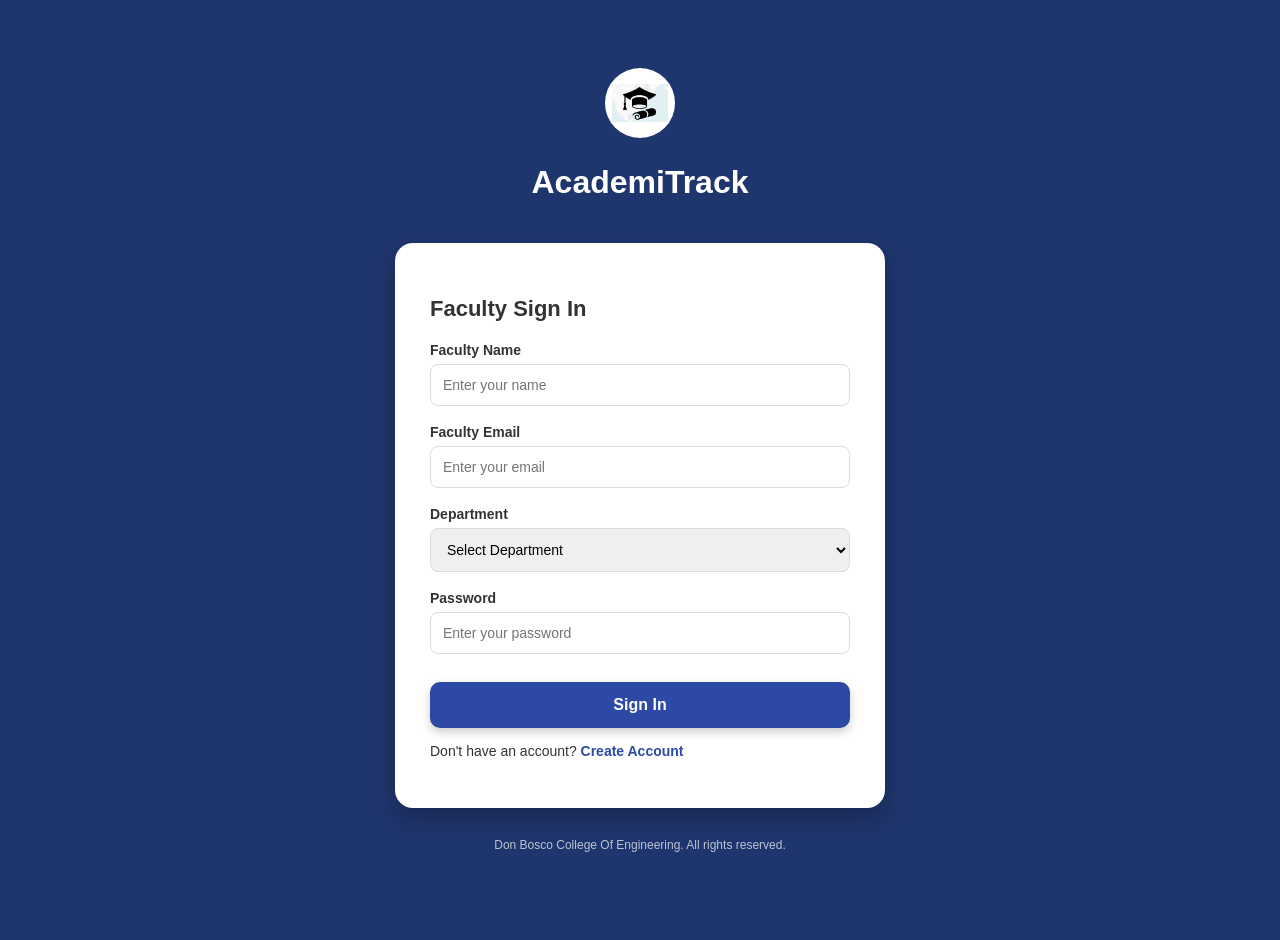
<file: AcademiTrack/src/main/webapp/index.html>
<!DOCTYPE html>

<html>
<head>
    <title>Academic Performance Tracker - Login</title>
    <!-- Links the external CSS file to style the layout, fonts, and colors -->
    <link rel="stylesheet" href="style.css">
</head>
<body>
    <div class="main-container">
        <!-- Header section containing the logo -->
        <div class="header">
            <div class="logo-circle">
                <img src="Logo.png" alt="AcademiTrack Logo" class="Logo-img">
            </div>        
        </div>
        
        <!-- Centered title of the application -->
        <div style="align-content:center ">
            <h1>AcademiTrack</h1>
        </div>
        
        <div class="card">
            <h2>Faculty Sign In</h2>
            
            <!-- Error Message: Hidden by default (display: none) -->
            <!-- It only shows up if the JavaScript at the bottom triggers it -->
            <p id="error-msg" style="color: #ff4d4d; font-weight: bold; margin-bottom: 15px; display: none;">
                Invalid Faculty Name or Password
            </p>
            
            <!-- The Form: Sends data to './LoginServlet' using the POST method -->
           <form action="./LoginServlet" method="POST">
                <div class="form-group">
                    <label>Faculty Name</label>
                    <!-- 'name' attribute is crucial; this is the key the server uses to find the data -->
                    <input type="text" name="Username" placeholder="Enter your name" required>
                </div>
               <div class="form-group">
                    <label>Faculty Email</label>
                    <!-- 'name' attribute is crucial; this is the key the server uses to find the data -->
                    <input type="email" name="College_Email_ID" placeholder="Enter your email" required>
                </div>
               <div class="form-group">
                    <label>Department</label>
                    <select name="Department">
                        <option>Select Department</option>
                        <option value="Computer">Computer Engineering</option>
                        <option value="IT">Electronics and Computer Engineering</option>
                        <option value="Mechanical">Mechanical Engineering</option>
                        <option value="Civil">Civil Engineering</option>
                    </select>
                </div>
                <div class="form-group">
                    <label>Password</label>
                    <input type="password" name="Password" placeholder="Enter your password" required>
                </div>
                <button type="submit" class="btn">Sign In</button>
            </form>
            <!-- Link to the registration page for new users -->
            <p class="switch" style="align-content: center">Don't have an account? <a href="signup.html">Create Account</a></p>
        </div>
        <p class="copyright">Don Bosco College Of Engineering. All rights reserved.</p>
    </div>

    <script>
        // 1. Grab the parameters from the URL (e.g., login.html?error=true)
        const urlParams = new URLSearchParams(window.location.search);
        
        // 2. If the URL contains the word 'error', show the hidden error message paragraph
        if (urlParams.has('error')) {
            document.getElementById('error-msg').style.display = 'block';
        }
    </script>
</body>
</html>
</file>
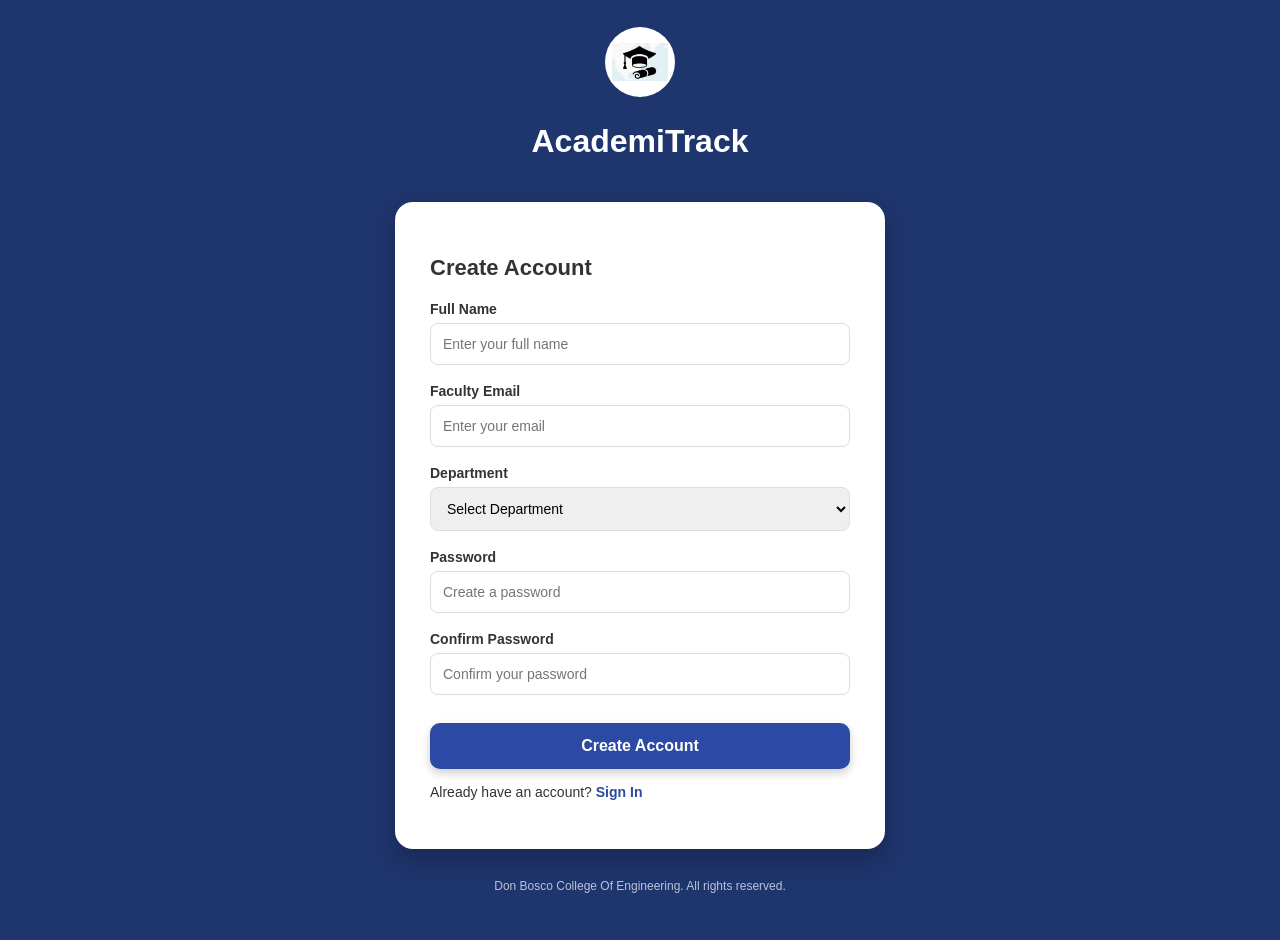
<file: AcademiTrack/src/main/webapp/signup.html>
<!DOCTYPE html>
<!--
Click nbfs://nbhost/SystemFileSystem/Templates/Licenses/license-default.txt to change this license
Click nbfs://nbhost/SystemFileSystem/Templates/JSP_Servlet/Html.html to edit this template
-->
<html>
<head>
    <title>Create Account</title>
    <link rel="stylesheet" href="style.css">
</head>
<body>
    <div class="main-container">

        <div class="logo-circle">
            <!-- Displays the logo image. -->
            <img src="Logo.png" alt="AcademiTrack Logo" class="Logo-img">
        </div>
        
        <div style="align-content:center ">
            <h1>AcademiTrack</h1>
        </div>
        
        <div class="card">
            <h2>Create Account</h2>
            <!--  tells the browser to send the collected data to a Java Servlet named SignupServlet-->
            <form action="SignupServlet" method="POST">
                
                <div class="form-group">
                    <label>Full Name</label>
                    <input type="text" name="Username" placeholder="Enter your full name" required>
                </div>
                <div class="form-group">
                    <label>Faculty Email</label>
                    <!-- 'name' attribute is crucial; this is the key the server uses to find the data -->
                    <input type="email" name="College_Email_ID" placeholder="Enter your email" required>
                </div>
                <div class="form-group">
                    <label>Department</label>
                    <select name="Department">
                        <option>Select Department</option>
                        <option value="Computer">Computer Engineering</option>
                        <option value="IT">Electronics and Computer Engineering</option>
                        <option value="Mechanical">Mechanical Engineering</option>
                        <option value="Civil">Civil Engineering</option>
                    </select>
                </div>

                <div class="form-group">
                    <label>Password</label>
                    <input type="password" name="Password" placeholder="Create a password" required>
                </div>

                <div class="form-group">
                    <label>Confirm Password</label>
                    <input type="password" placeholder="Confirm your password" required>
                </div>

                <button type="submit" class="btn">Create Account</button>
            </form>
            
            <!-- Link to go back to the login page if they already have an account -->
            <p class="switch">Already have an account? <a href="index.html">Sign In</a></p>
        </div>

        <p class="copyright">Don Bosco College Of Engineering. All rights reserved.</p>

    </div>
</body>
</html>
</file>
<file: AcademiTrack/src/main/webapp/style.css>
/*
Click nbfs://nbhost/SystemFileSystem/Templates/Licenses/license-default.txt to change this license
Click nbfs://nbhost/SystemFileSystem/Templates/JSP_Servlet/CascadeStyleSheet.css to edit this template
*/
/* 
    Created on : 18 Mar 2026, 9:57:04 pm
    Author     : Admin
*/
body {
    background-color: #1f356d;
    font-family: 'Segoe UI', Tahoma, sans-serif;
    display: flex;
    justify-content: center;
    align-items: center;
    min-height: 100vh;
    margin: 0;
    padding: 20px 0; 
    color: white;
}

.main-container {
    display: flex;
    flex-direction: column;
    align-items: center;
    width: 100%;
}

.header h1 {
    font-size: 32px;
    margin: 10px 0 20px; 
    font-weight: 700;
}

.logo-circle {
    background: white;
    width: 70px;
    height: 70px;
    border-radius: 50%;
    display: flex;
    justify-content: center;
    align-items: center;
    margin: 0 auto 5px;
    overflow: hidden;
}

.Logo-img {
    width: 80%;
    height: auto;
    display: block;
}

.header h1 {
    font-size: 30px;
    margin: 0;
    font-weight: 700;
}

.header p {
    margin: 0;
    opacity: 0.8;
    font-size: 16px;
}

.card {
    background: white;
    color: #333;
    padding: 35px;
    border-radius: 18px;
    width: 90%; /* Responsive width */
    max-width: 420px; /* Maximum size for desktop */
    box-shadow: 0 10px 25px rgba(0, 0, 0, 0.25);
    margin: 20px auto; /* Margin helps separate from header/footer */
}

.card h2 {
    margin-bottom: 20px;
    font-size: 22px;
}

/* FORM */
.form-group {
    text-align: left;
    margin-bottom: 18px;
}

label {
    display: block;
    margin-bottom: 6px;
    font-weight: 600;
    font-size: 14px;
}

input,
select {
    width: 100%;
    padding: 12px;
    border: 1px solid #ddd;
    border-radius: 8px;
    box-sizing: border-box;
    font-size: 14px;
}

.btn {
    background-color: #2c4aa5;
    color: white;
    border: none;
    width: 100%;
    padding: 14px;
    border-radius: 10px;
    cursor: pointer;
    font-size: 16px;
    font-weight: 600;
    margin-top: 10px;
    box-shadow: 0 4px 10px rgba(0, 0, 0, 0.2);
    transition: 0.2s;
}

.btn:hover {
    background-color: #1f356d;
}

/* LINKS */
.switch {
    margin-top: 15px;
    font-size: 14px;
}

.switch a {
    color: #2c4aa5;
    text-decoration: none;
    font-weight: bold;
}

/* FOOTER */
.copyright {
    font-size: 12px;
    margin-top: 10px;
    margin-bottom: 20px; /* Ensure space at the very bottom of the page */
    opacity: 0.7;
}
</file>
